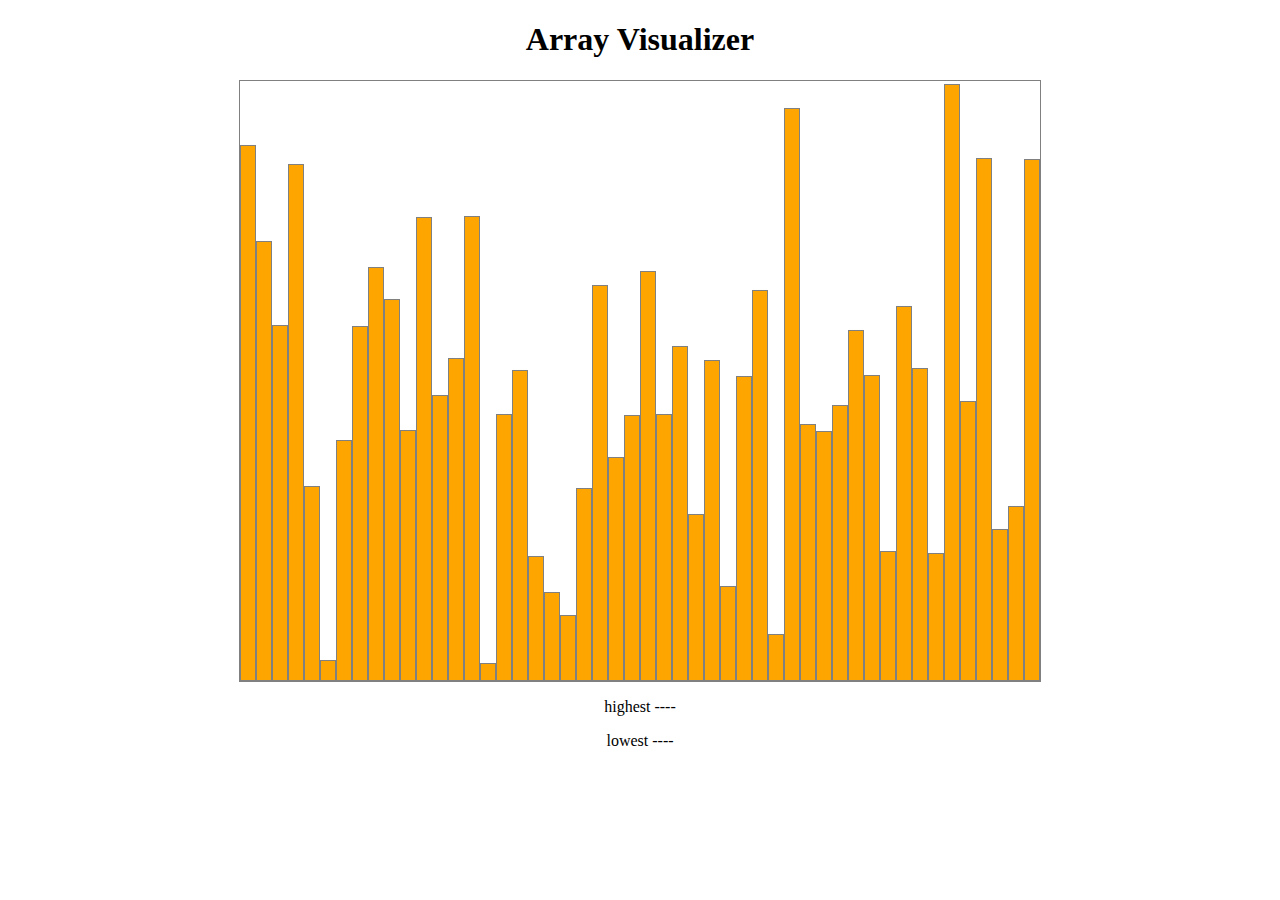
<file: Array Visualizer/index.html>
<!DOCTYPE html>
<html lang="en">
<head>
    <meta charset="UTF-8">
    <meta name="viewport" content="width=device-width, initial-scale=1.0">
    <meta http-equiv="X-UA-Compatible" content="ie=edge">
    <title>Array Visualizer</title>
    <link rel="stylesheet" href="style.css">
</head>
<body>
    <h1>Array Visualizer</h1>
    <div id = "container"></div>
    <p>highest <span id = "best">----</span></p>
    <p>lowest <span id = "worst">----</span></p>

    <!-- Load Javascipt -->
    <script src = "main.js"></script>
    
</body>
</html>
</file>
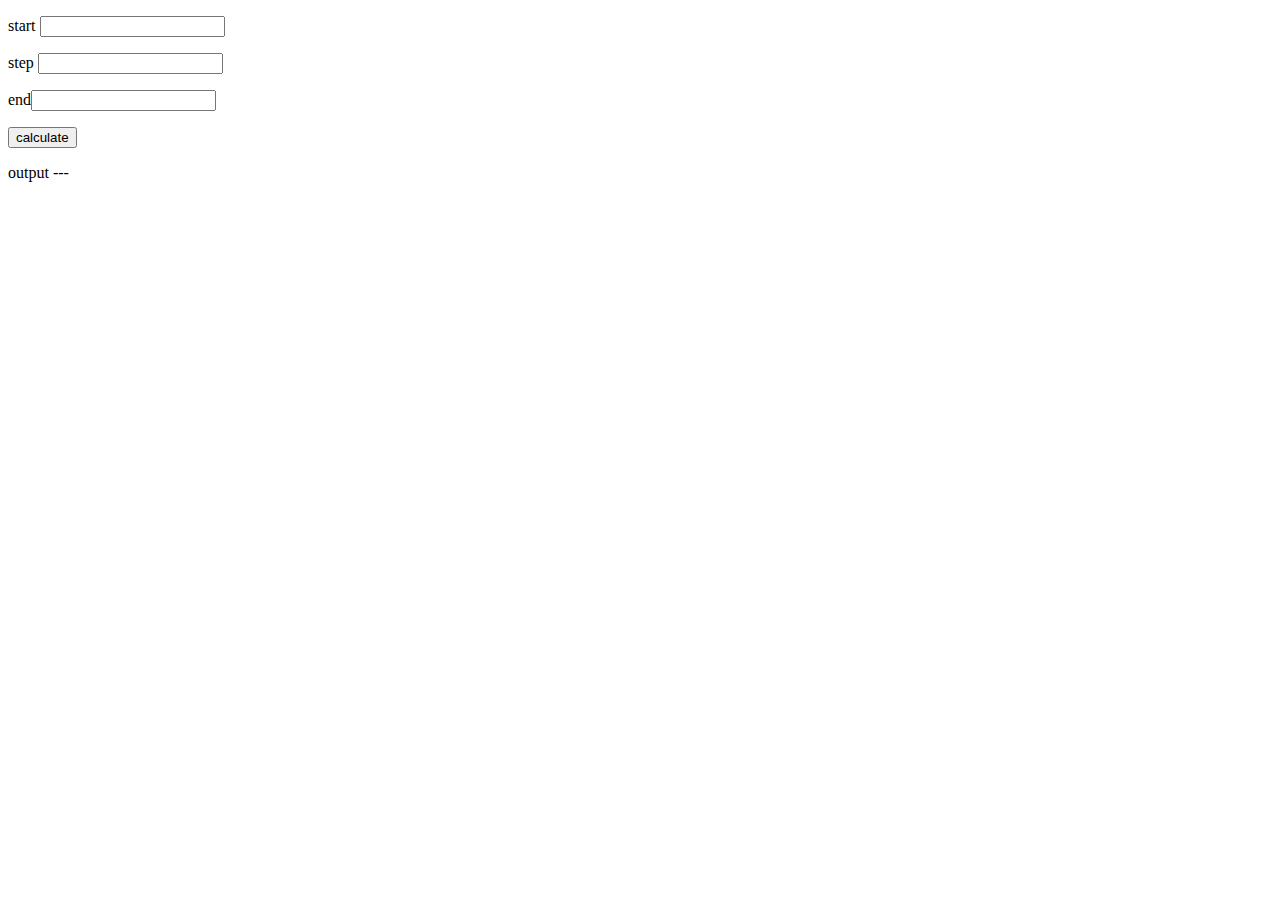
<file: Artiematic Series/index.html>
<!DOCTYPE html>
<html lang="en">
<head>
    <meta charset="UTF-8">
    <meta name="viewport" content="width=device-width, initial-scale=1.0">
    <meta http-equiv="X-UA-Compatible" content="ie=edge">
    <title>Arti Calc</title>
</head>
<body>
   <p> start <input id = "start" type="number"> </p>
 <p> step  <input id = "step" type="number"></p> 

   <p> end<input id = "end" type="number"></p> 

   <button id = "calc">calculate</button>

   <p>output <span id = "output">---</span></p>

    
</body>
</html>
</file>
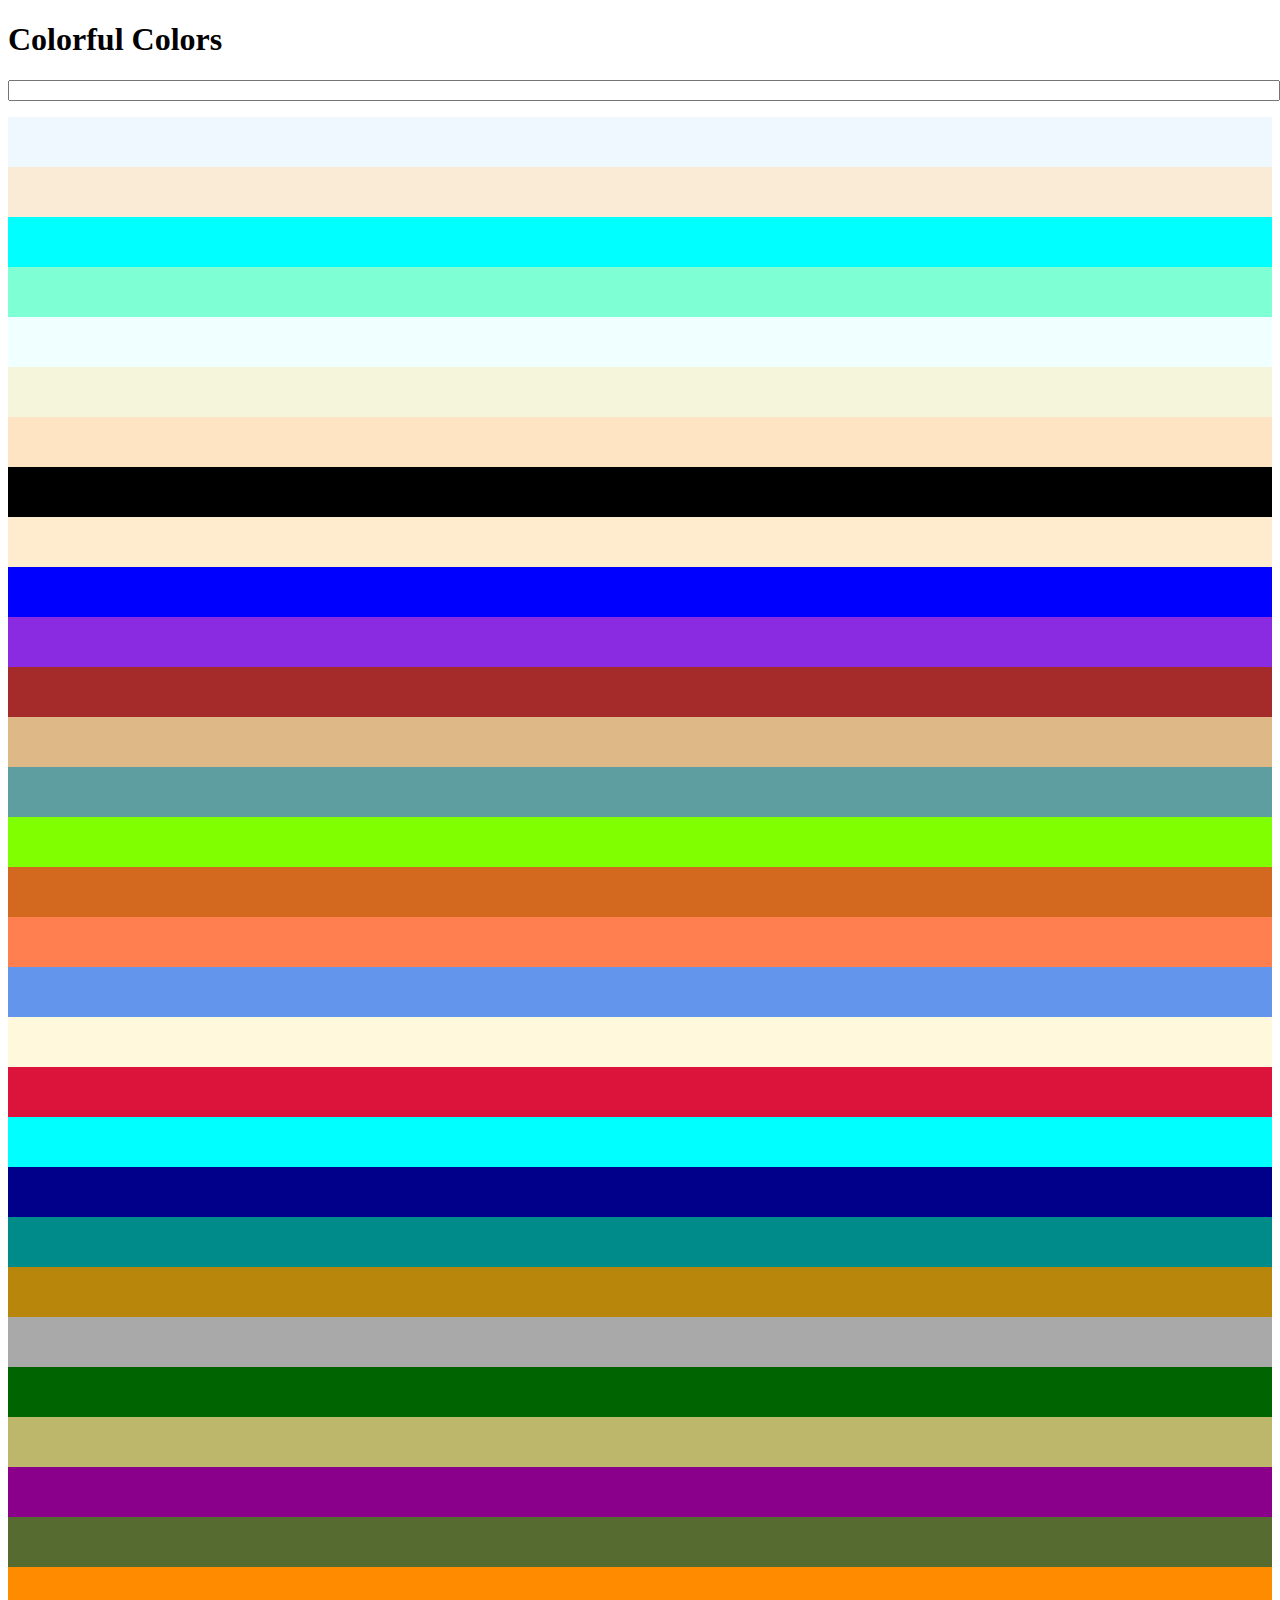
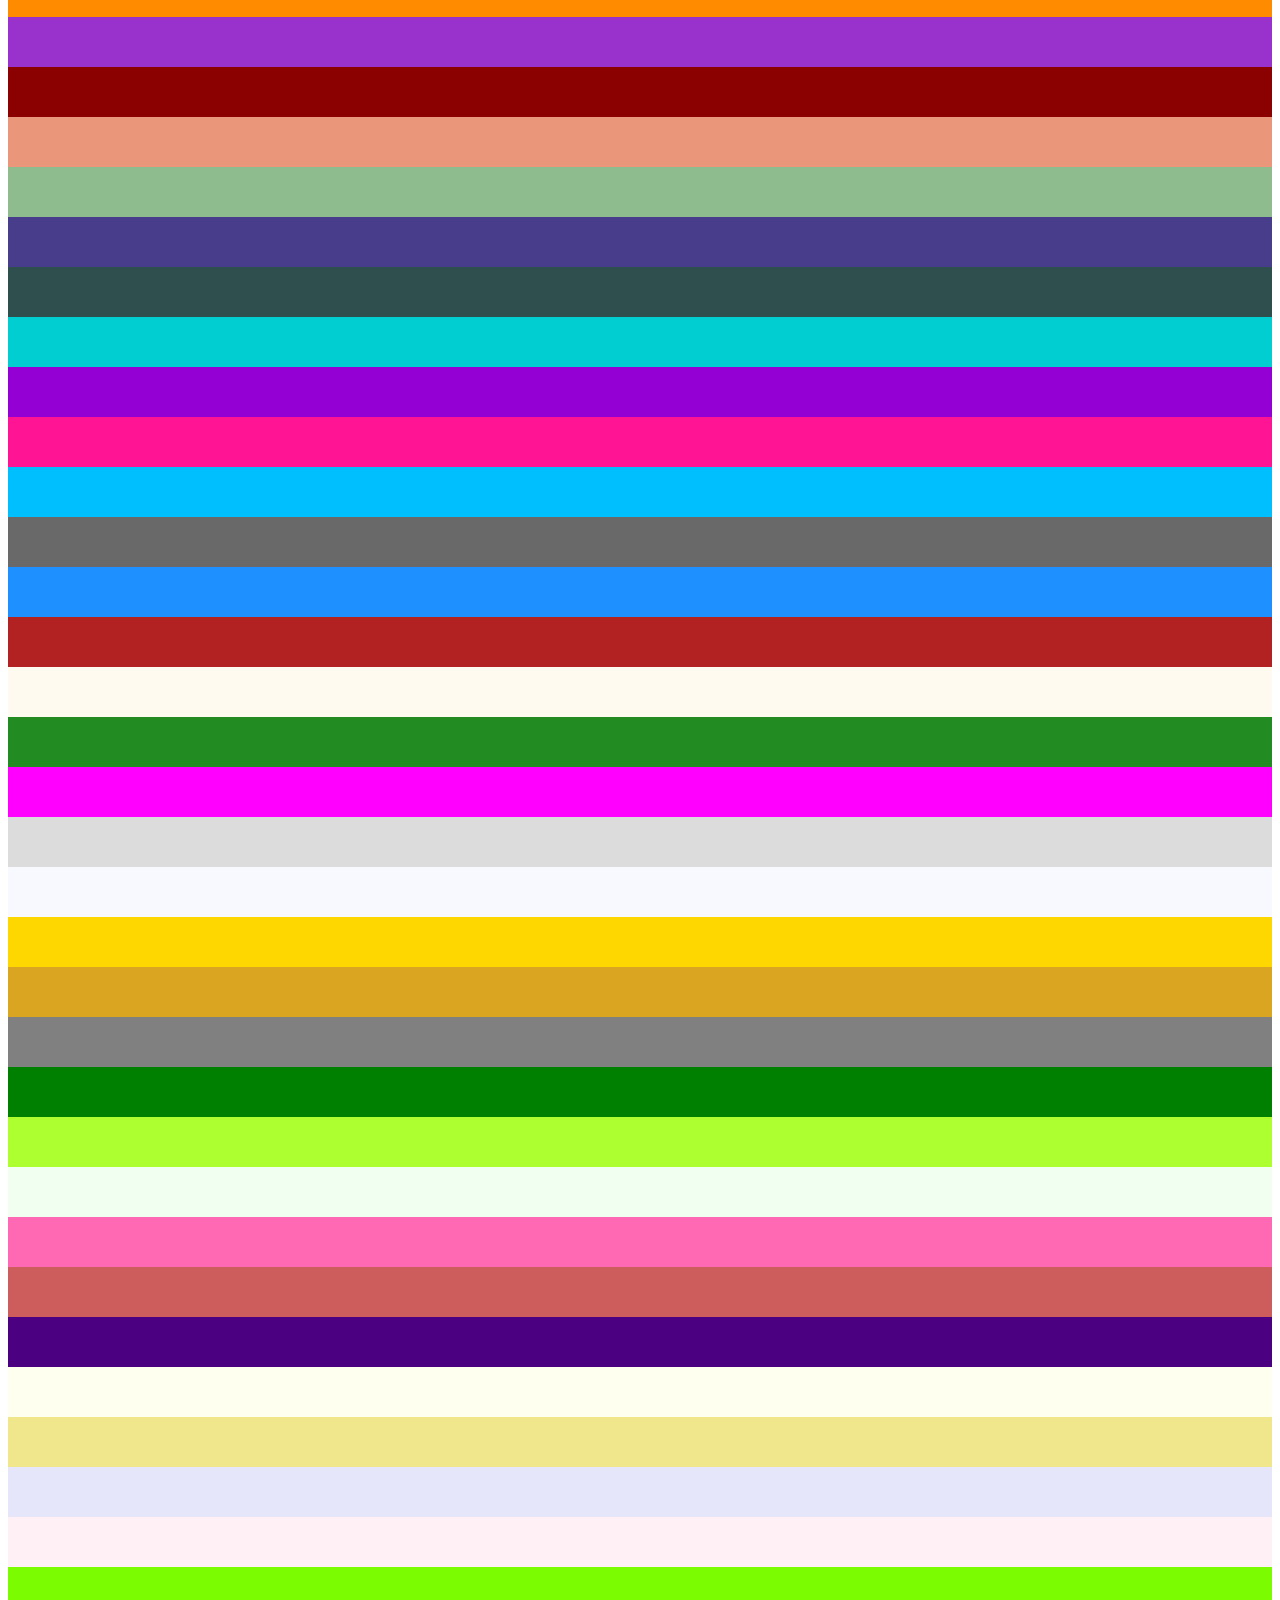
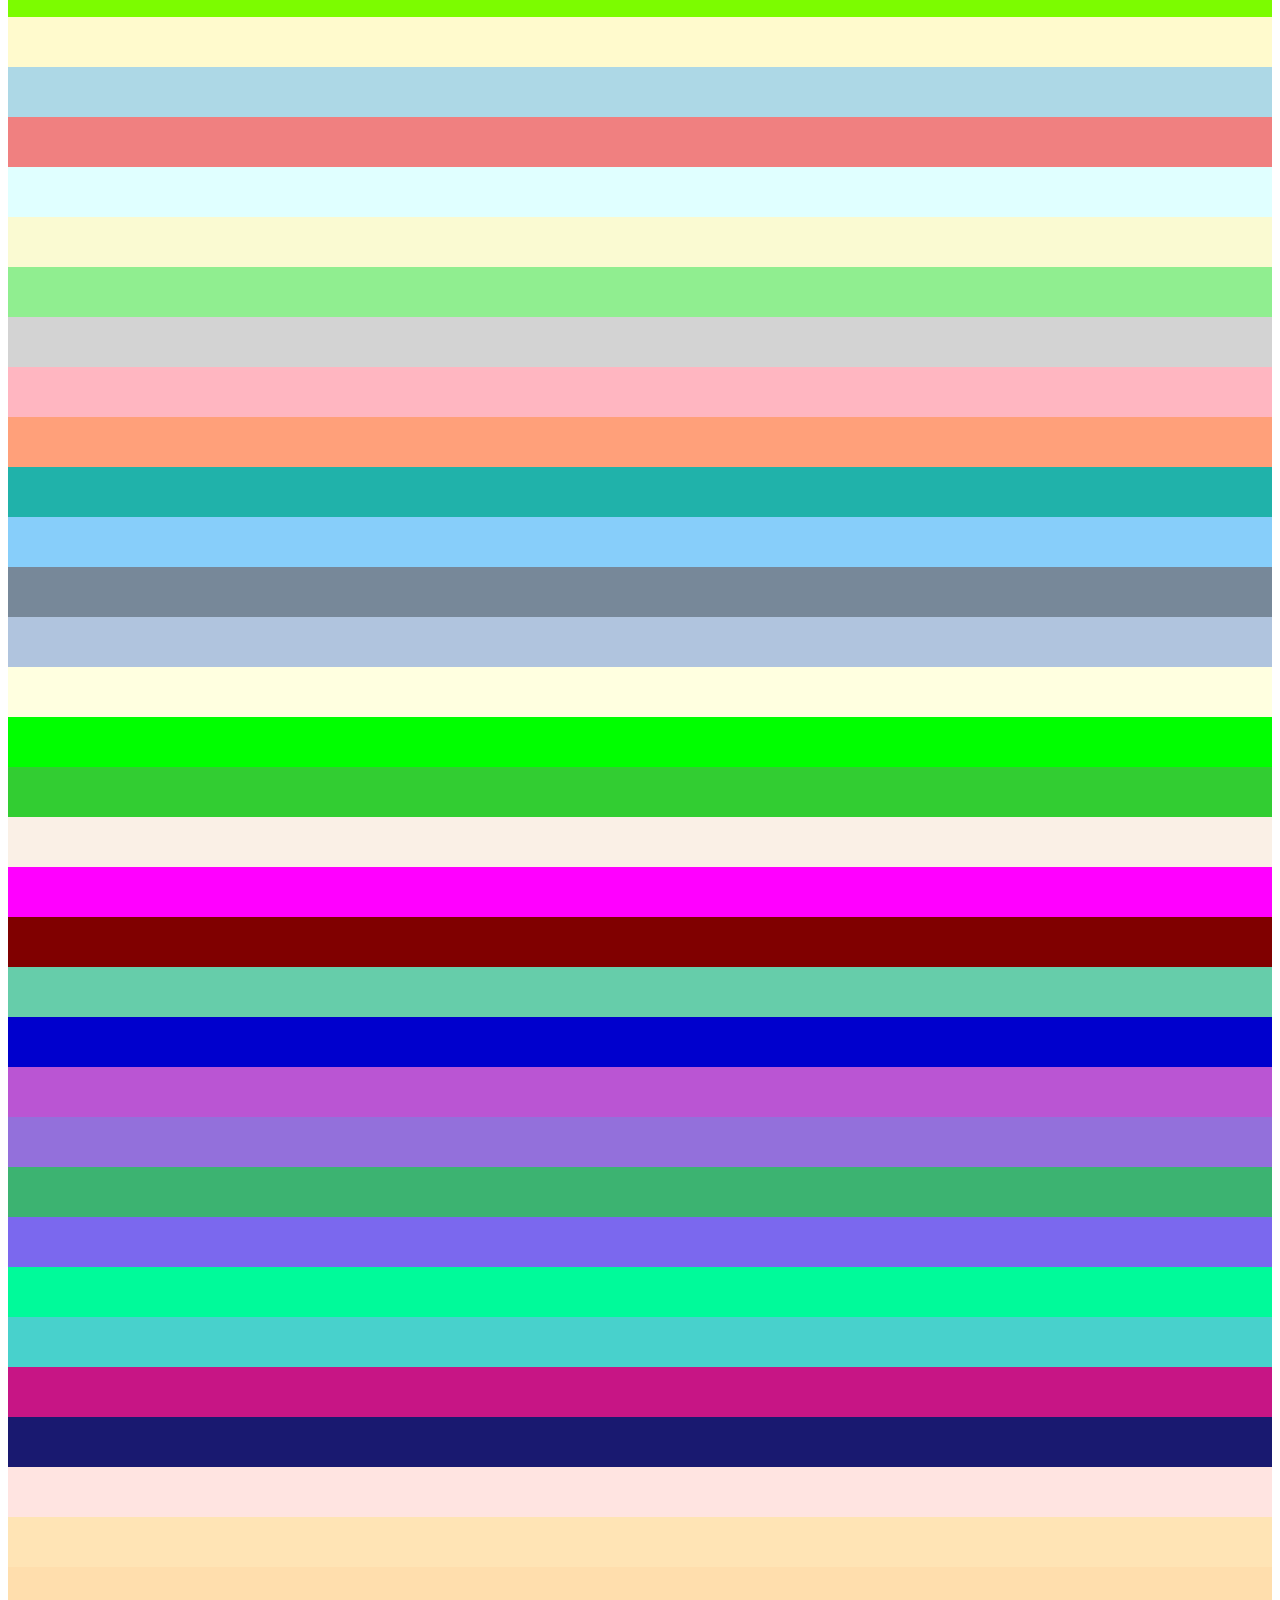
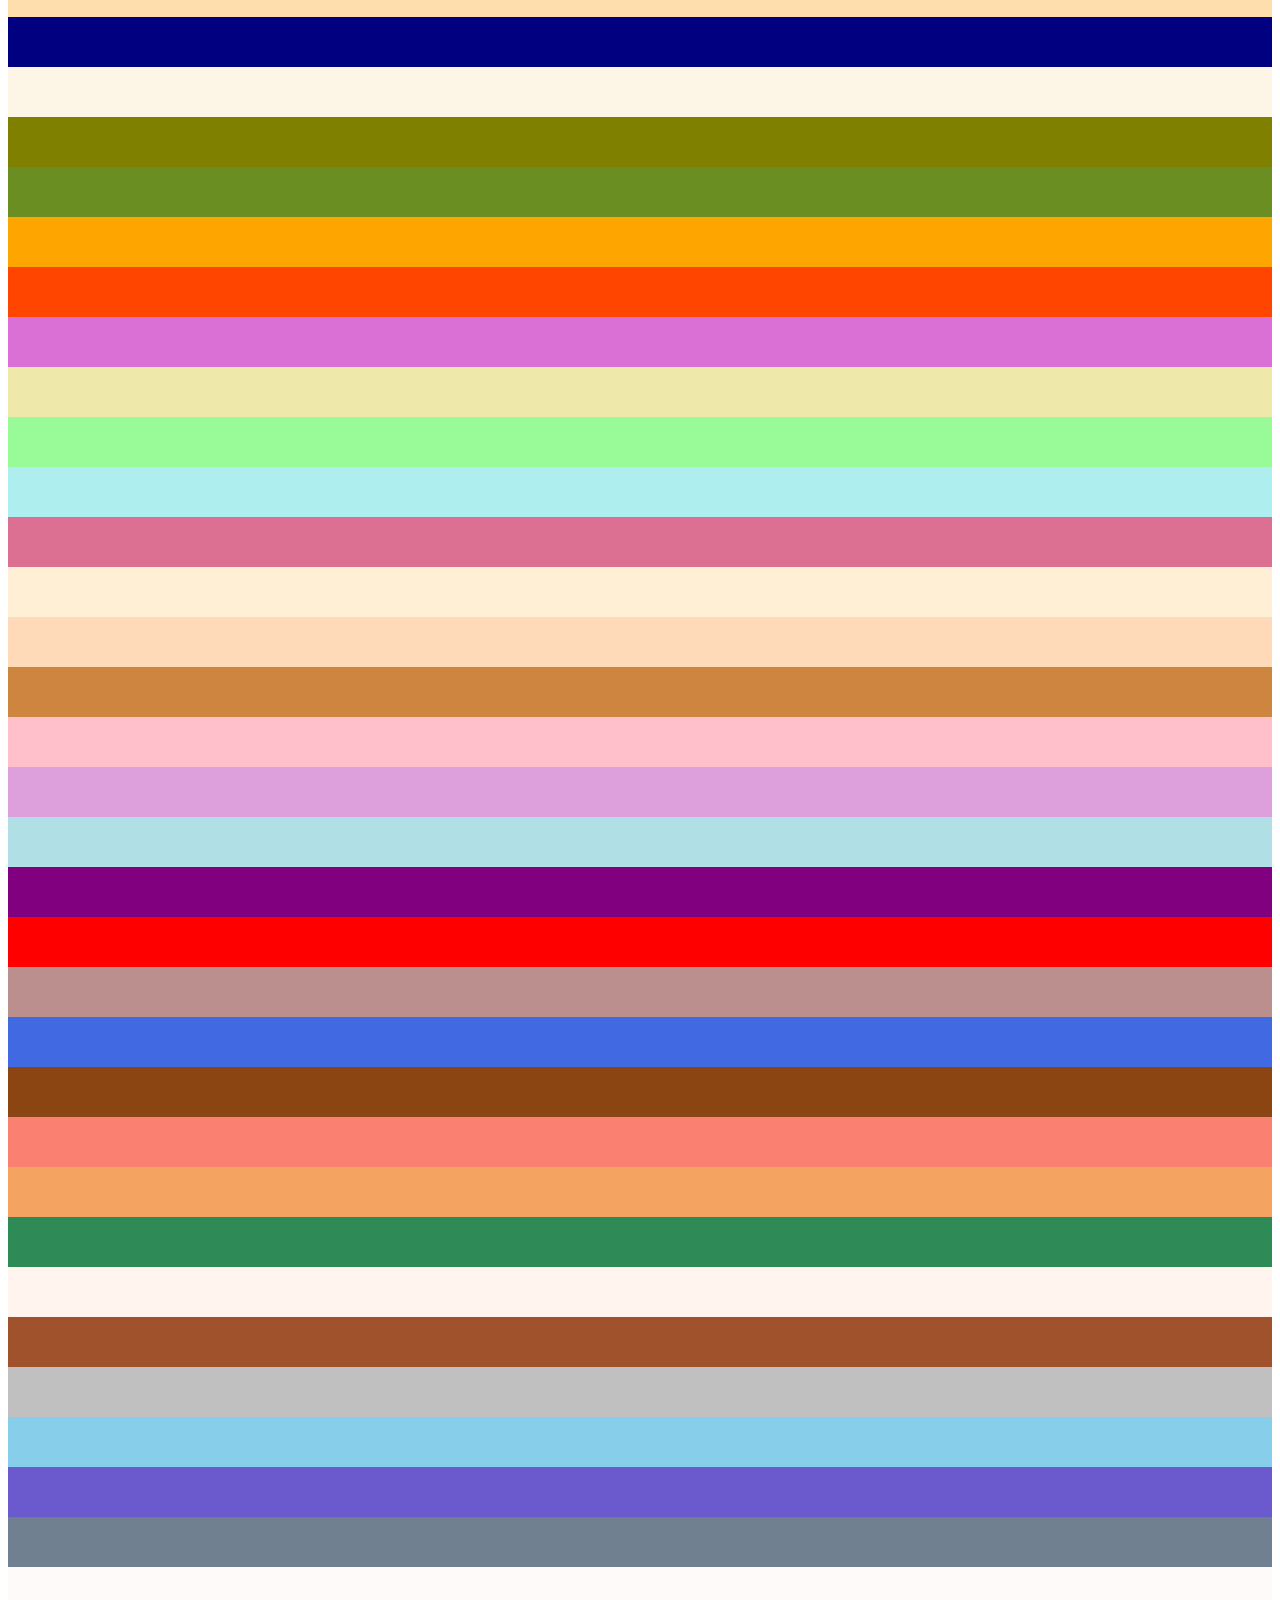
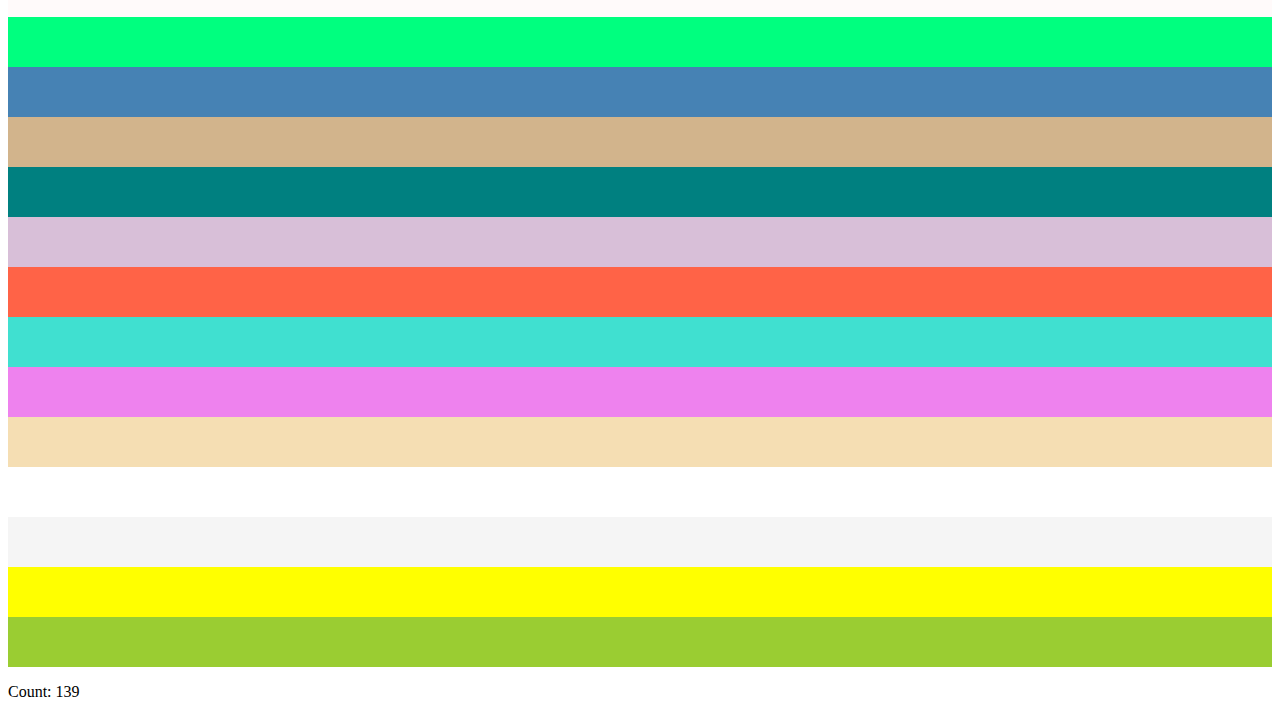
<file: Colorful-colors/index.html>
<!DOCTYPE html>
<html lang="en">

<head>
    <meta charset="UTF-8">
    <meta name="viewport" content="width=device-width, initial-scale=1.0">
    <meta http-equiv="X-UA-Compatible" content="ie=edge">
    <title>Graphics Libray</title>
    <link rel="stylesheet" href="style.css">
</head>

<body>

    <h1>Colorful Colors</h1>
    <p>
        <input id= "color-in" type="text">
       
    </p>
    <div id="container">


    </div>

    <script src="js/random-library.js"></script>
    <script src="js/main.js"></script>
</body>

</html>
</file>
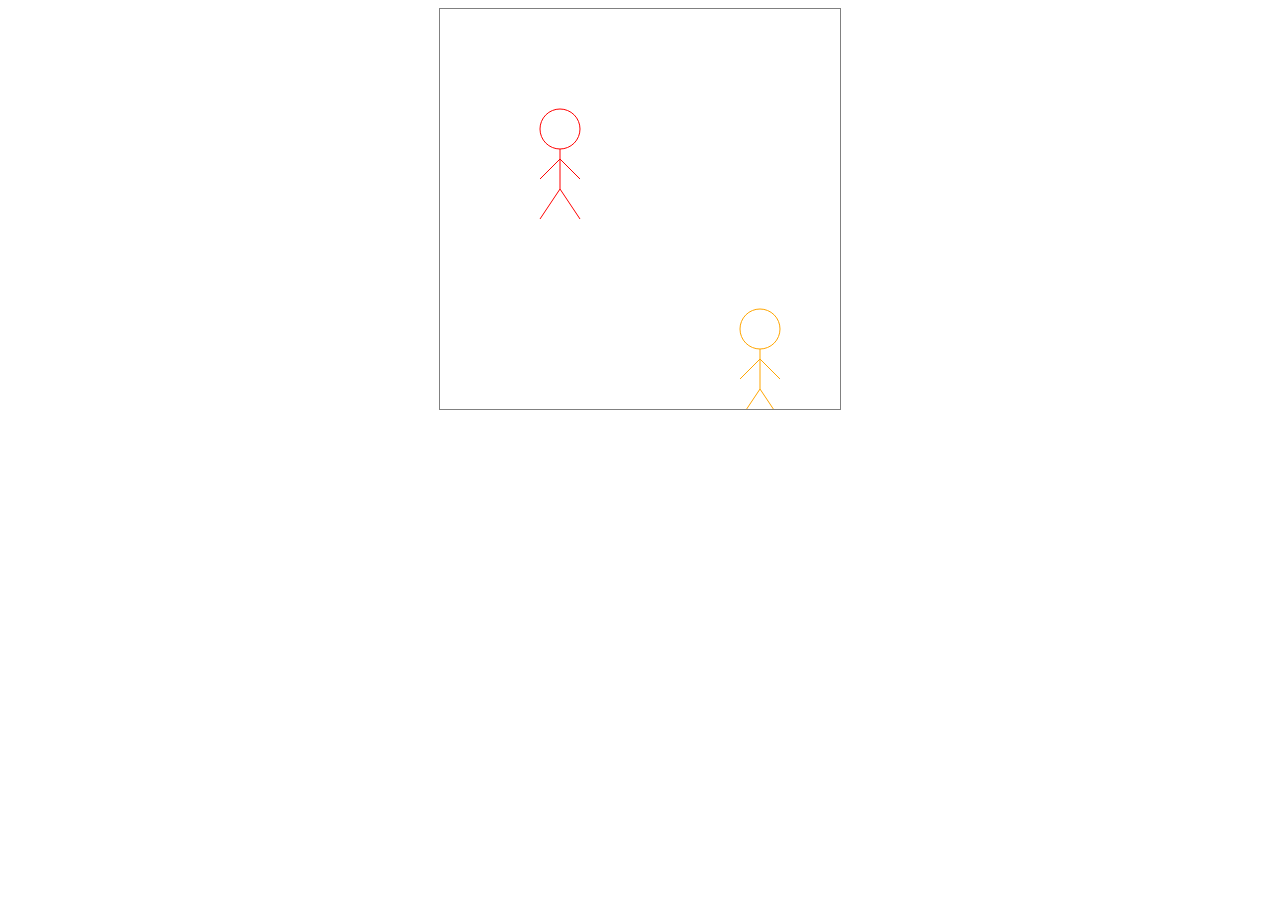
<file: First project Stickman/index.html>
<!DOCTYPE html>
<html lang="en">
<head>
    <meta charset="UTF-8">
    <meta name="viewport" content="width=device-width, initial-scale=1.0">
    <meta http-equiv="X-UA-Compatible" content="ie=edge">
    <title>Graphics Libray</title>
    <link rel="stylesheet" href="style.css">
</head>
<body>
    <canvas id="my-canvas"></canvas>
    
    <script src="graphics-library.js"></script>
    <script src="main.js"></script>
</body>
</html>
</file>
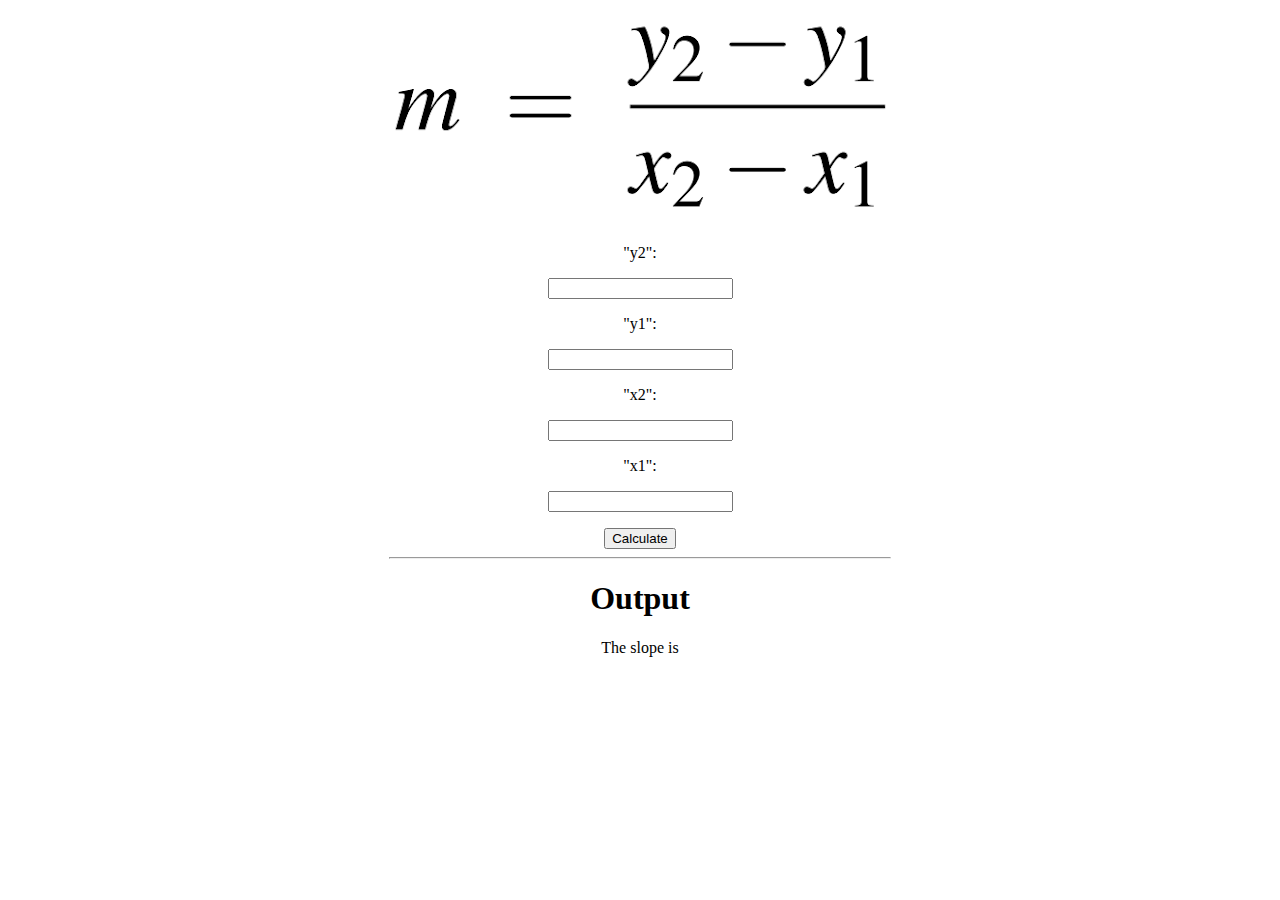
<file: formula example/index.html>
<!DOCTYPE html>
<html lang="en">
<head>
    <meta charset="UTF-8">
    <meta name="viewport" content="width=device-width, initial-scale=1.0">
    <meta http-equiv="X-UA-Compatible" content="ie=edge">
    <title>Document</title>
    <link rel="stylesheet" href="style.css">
</head>
<body>
    <img src="slope.png" alt="">
    <p>"y2":</p> <input type="number" id="inputEl1">
    <p>"y1":</p><input type="number" id="inputEl2">
    <p>"x2":</p><input type="number" id="inputEl3">
    <p>"x1":</p><input type="number" id="inputEl4">
    <p></p>
    <button id = "mainBtn">Calculate</button>
    <hr>

    <h1>Output</h1>
<p>The slope is <strong id = "outputEl"></strong> </p>
    
    
    
    <script src = "main.js"></script>
</body>
</html>
</file>
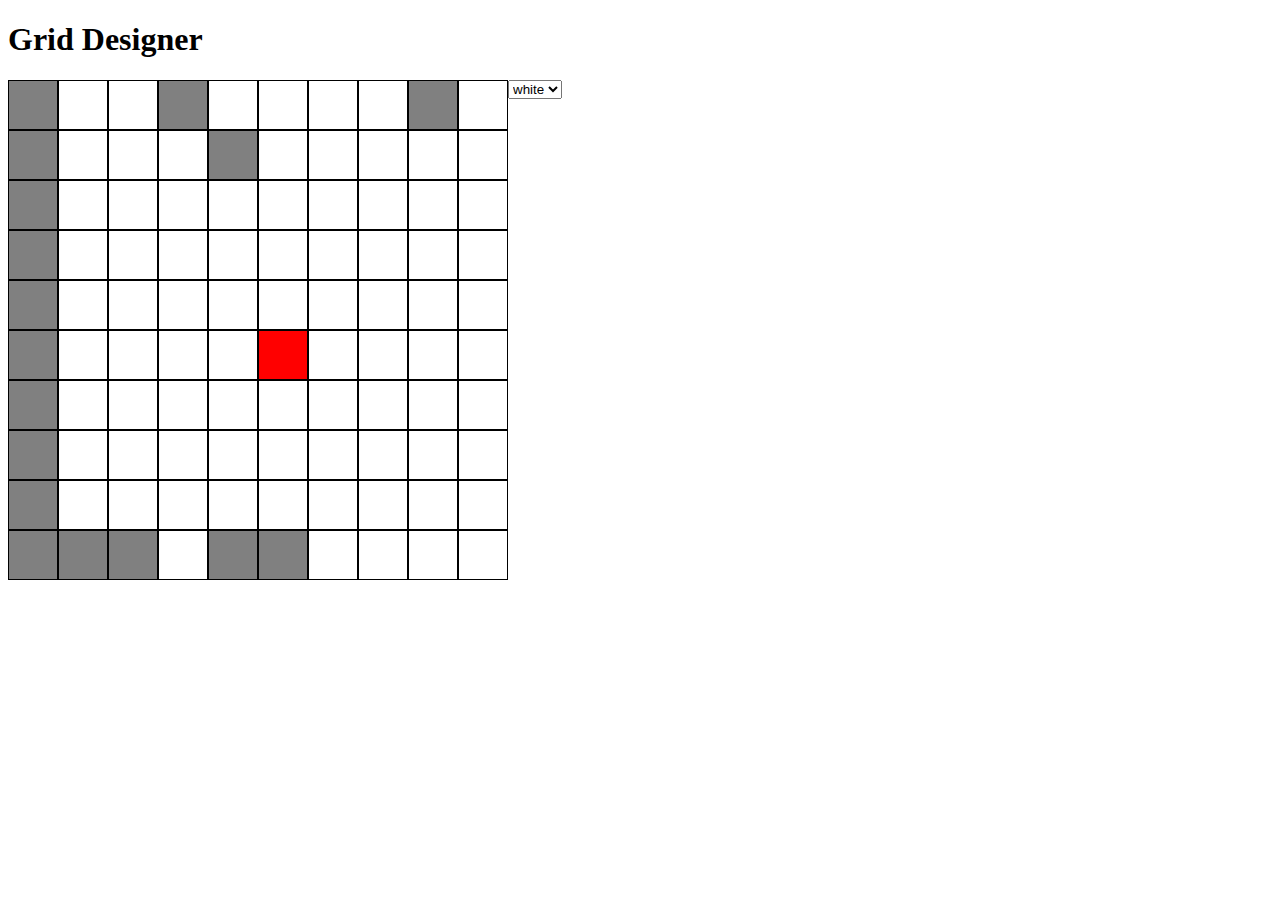
<file: grid designer/index.html>
<!DOCTYPE html>
<html lang="en">
<head>
    <meta charset="UTF-8">
    <meta name="viewport" content="width=device-width, initial-scale=1.0">
    <title>Grid Designer</title>
    <link rel="stylesheet" href="style.css">
</head>
<body>
    <h1>Grid Designer</h1>

   <div id="container" > </div>

   <p>
<select id="cell-color">
    <option value="white">white</option>
    <option value="grey">grey</option>
</select>
   </p>
    
   <script src = "grid.js"></script>
    <script src="main.js"></script>
</body>
</html>
</file>
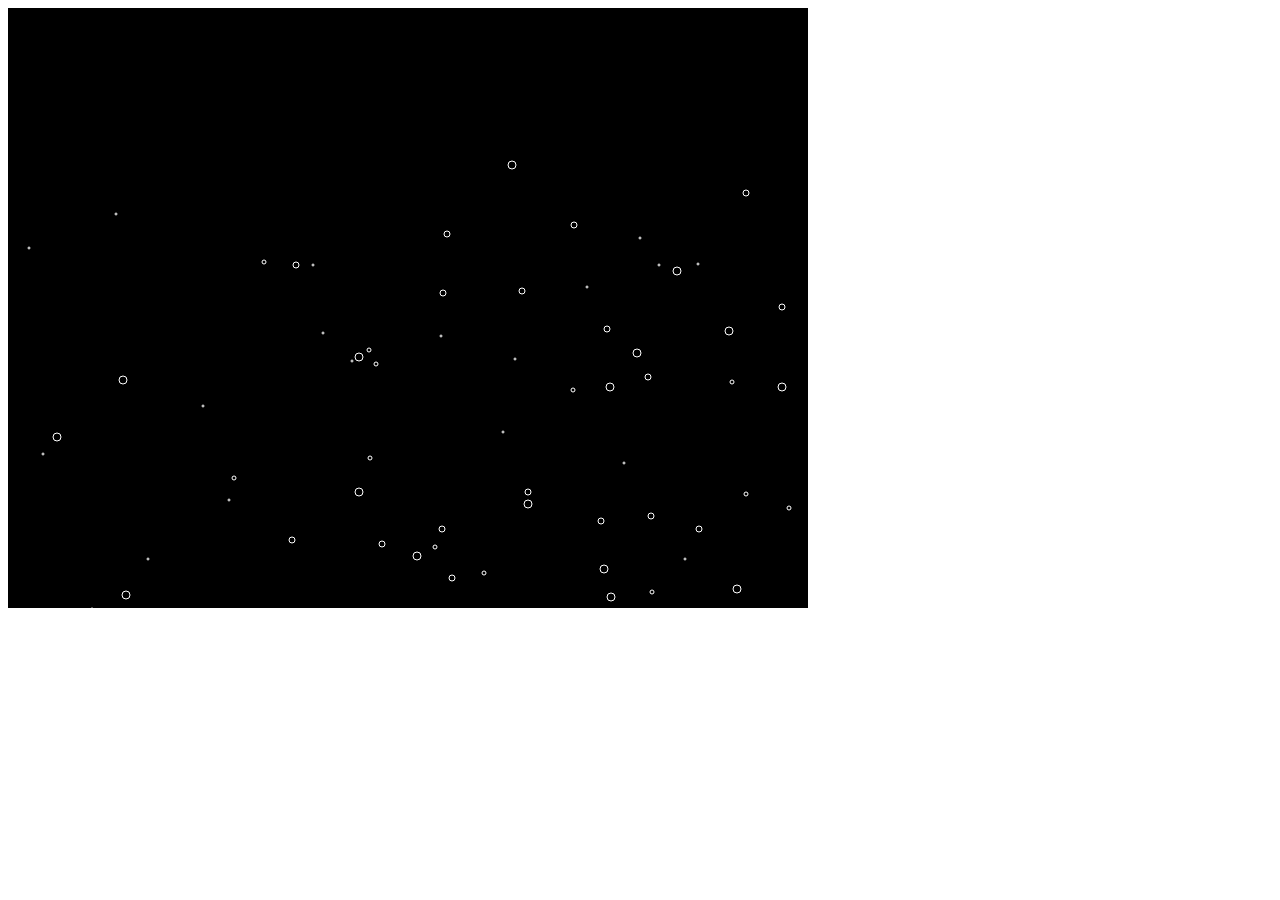
<file: make it snow/index.html>
<!DOCTYPE html>
<html lang="en">

<head>
    <meta charset="UTF-8">
    <meta name="viewport" content="width=device-width, initial-scale=1.0">
    <title>Document</title>
</head>

<body>
    <canvas id = "my-canvas"></canvas>

    <script src="random-library.js"></script>
    <script src="graphics-library.js"></script>
    <script src = "snow.js"></script>
    <script src="main.js"></script>
</body>

</html>
</file>
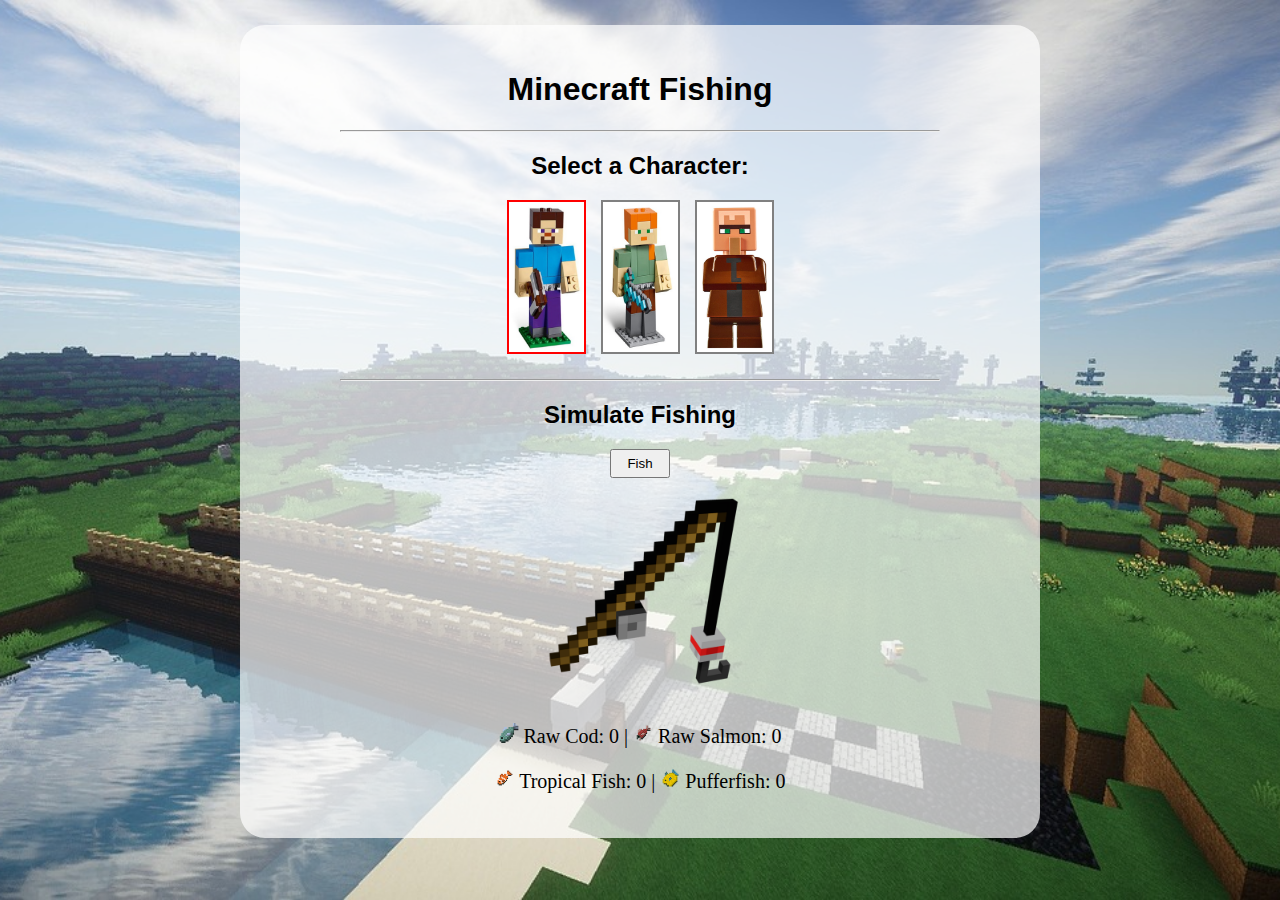
<file: functionize-minecraft-fishing-start-main (1)/functionize-minecraft-fishing-start-main/index.html>
<!DOCTYPE html>
<html lang="en">

<head>
  <meta charset="UTF-8">
  <meta name="viewport" content="width=device-width, initial-scale=1.0">
  <title>Minecraft Fishing</title>
  <link rel="stylesheet" href="style.css">
</head>

<body>
  <h1>Minecraft Fishing</h1>
  <hr>

  <h2>Select a Character:</h2>
  <p>
    <img id="steve-img" class="character-img active" src="img/steve.jpg" alt="Steve">
    <img id="alex-img" class="character-img" src="img/alex.jpg" alt="Alex">
    <img id="villager-img" class="character-img" src="img/villager.jpg" alt="">
  </p>
  <hr>

  <h2>Simulate Fishing</h2>
  <p>
    <button id="fish-btn">Fish</button>
  </p>

  <p>
    <img id="result-img" src="img/Fishing-Rod.png" alt="Pufferfish">
  </p>

  <p>
    <img src="img/Raw-Cod.png" alt="Raw Cod" width="20px"> Raw Cod: <span id="cod-span">0</span> |
    <img src="img/Raw-Salmon.png" alt="Raw Salmon" width="20px"> Raw Salmon: <span id="salmon-span">0</span>
  </p>
  <p>
    <img src="img/Tropical-Fish.png" alt="Tropical Fish" width="20px"> Tropical Fish: <span id="tropical-span">0</span>
    |
    <img src="img/Pufferfish.png" alt="Pufferfish" width="20px"> Pufferfish: <span id="puffer-span">0</span>
  </p>

  <!-- Load JavaScript -->
  <script src="script.js"></script>
</body>

</html>
</file>
<file: Array Visualizer/style.css>
body {
    text-align:center;
}

#container {
    border: 1px solid grey;
    width: 800px;
    height: 600px;
    margin: auto;
    display: flex;
    align-items: flex-end;
}

#container div {
    background-color: orange;
    border: 1px solid grey;
    flex: 1;
}
</file>
<file: Colorful-colors/style.css>
#container div {
    width: 100%;
    height: 50px;
}

input {
    width: 100%;
}
</file>
<file: First project Stickman/style.css>
body {
    text-align: center;
}

canvas {
    border: 1px solid grey;
}
</file>
<file: formula example/style.css>
body {
    text-align: center;
}

hr {
    width: 500px;
}

#output {
    font-size: 40px;
}
</file>
<file: grid designer/style.css>
#container {
    width: 500px;
}

#container div {
    width: 48px;
    height: 48px;
    border: 1px solid black;
    float: left;
}

.grey {
    background-color: grey;
}

.player {
    background-color: red;
}
</file>
<file: functionize-minecraft-fishing-start-main (1)/functionize-minecraft-fishing-start-main/style.css>
html {
  background: url("img/minecraft-river.jpg") no-repeat fixed center;
  background-size: cover;
}

body {
  background: rgba(255, 255, 255, 0.7);
  width: 600px;
  padding: 25px 100px;
  margin: 25px auto;
  text-align: center;
  border-radius: 25px;
}

h1,
h2 {
  font-family: Verdana, Geneva, Tahoma, sans-serif;
}

.character-img {
  width: 75px;
  height: 150px;
  border: 2px solid grey;
  margin: 0 5px;
}

.active {
  border: 2px solid red;
}

button {
  padding: 5px 15px;
  cursor: pointer;
}

#result-img {
  width: 200px;
  height: 200px;
}

p {
  font-size: 20px;
}
</file>
